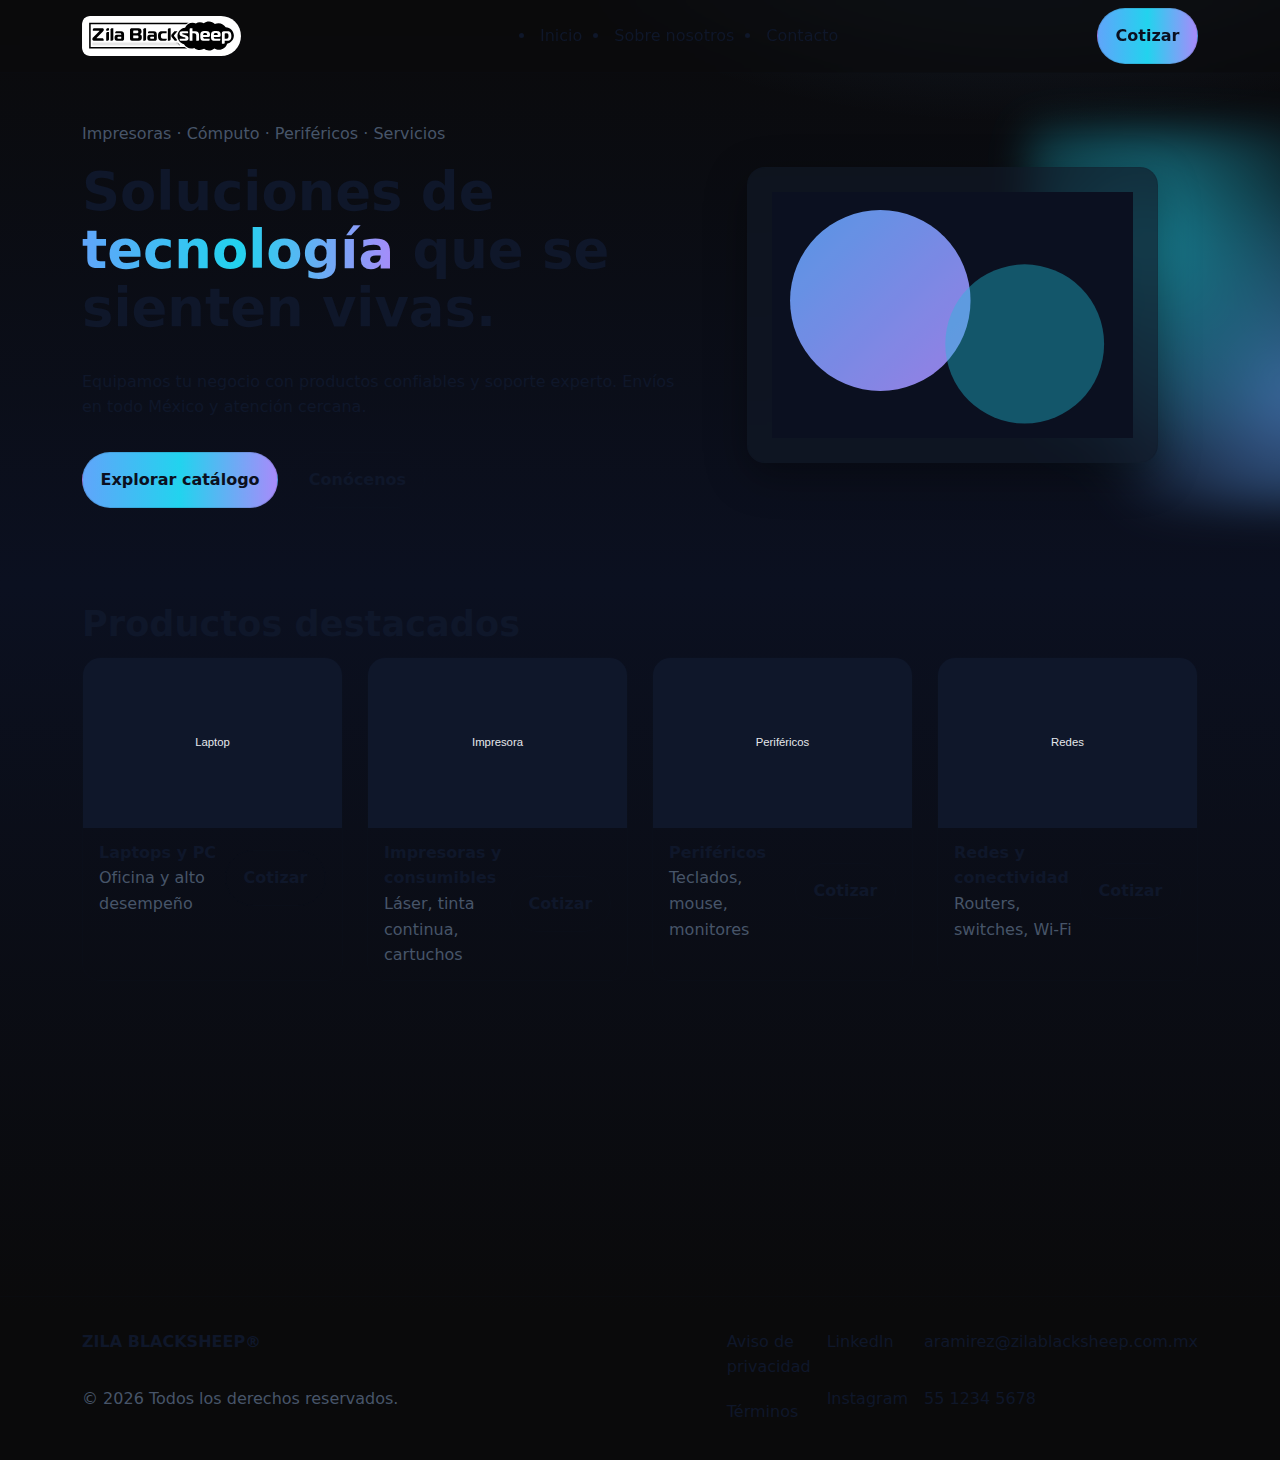
<file: index.html>
<!doctype html>
<html lang="es-MX">
<head>
  <meta charset="utf-8" />
  <meta name="viewport" content="width=device-width, initial-scale=1" />
  <title>Inicio — ZILABLACKSHEEP</title>
  <meta name="description" content="Venta de equipos y servicios de tecnología en México: cómputo, impresoras, periféricos y soporte." />
  <link rel="stylesheet" href="styles.css" />
  <link rel="icon" href="assets/imagotipo-zila.svg" type="image/png">
</head>
<body>

  <div class="progress" id="progress" aria-hidden="true"></div>
  <header>
    <div class="container">
      <nav class="nav" id="nav" aria-label="Navegación principal">
        <a class="brand" href="index.html">
          <img src="assets/zila-logo.svg" alt="Logo" />
          <!-- <strong>ZILA BLACKSHEEP®</strong> -->
        </a>
        <ul class="nav-list" id="menu">
          <li><a href="index.html" aria-current="true">Inicio</a></li>
          <li><a href="sobre.html" >Sobre nosotros</a></li>
          <li><a href="contacto.html" >Contacto</a></li>
        </ul>
        <div class="nav-cta">
          <button class="menu-btn" id="menuBtn" aria-expanded="false" aria-controls="menu">Menú</button>
          <a class="btn primary" href="contacto.html">Cotizar</a>
        </div>
      </nav>
    </div>
  </header>

  <main id="contenido">
    <section class="hero" id="hero">
      <div class="blob" aria-hidden="true"></div>
      <div class="container grid" style="align-items:center;grid-template-columns:1.1fr .9fr">
        <div class="stack reveal">
          <span class="muted">Impresoras · Cómputo · Periféricos · Servicios</span>
          <h1>Soluciones de <span style="background:linear-gradient(90deg,var(--brandA),var(--brandB),var(--brandC));-webkit-background-clip:text;background-clip:text;color:transparent">tecnología</span> que se sienten vivas.</h1>
          <p>Equipamos tu negocio con productos confiables y soporte experto. Envíos en todo México y atención cercana.</p>
          <div style="display:flex;gap:.75rem;flex-wrap:wrap">
            <a class="btn primary" href="#productos">Explorar catálogo</a>
            <a class="btn secondary" href="sobre.html">Conócenos</a>
          </div>
        </div>
        <figure class="card reveal">
          <img src="assets/hero-setup.svg" alt="Setup moderno de cómputo" width="1000" height="680" loading="lazy" />
        </figure>
      </div>
    </section>

    <section id="productos">
      <div class="container">
        <h2 class="reveal">Productos destacados</h2>
        <div class="grid products">
          <article class="product reveal">
            <img src="assets/p1.svg" alt="Laptop" loading="lazy" />
            <div class="meta">
              <div><strong>Laptops y PC</strong><div class="muted">Oficina y alto desempeño</div></div>
              <a class="btn secondary" href="contacto.html" aria-label="Cotizar laptops y PC">Cotizar</a>
            </div>
          </article>
          <article class="product reveal">
            <img src="assets/p2.svg" alt="Impresora" loading="lazy" />
            <div class="meta">
              <div><strong>Impresoras y consumibles</strong><div class="muted">Láser, tinta continua, cartuchos</div></div>
              <a class="btn secondary" href="contacto.html" aria-label="Cotizar impresoras">Cotizar</a>
            </div>
          </article>
          <article class="product reveal">
            <img src="assets/p3.svg" alt="Periféricos" loading="lazy" />
            <div class="meta">
              <div><strong>Periféricos</strong><div class="muted">Teclados, mouse, monitores</div></div>
              <a class="btn secondary" href="contacto.html" aria-label="Cotizar periféricos">Cotizar</a>
            </div>
          </article>
          <article class="product reveal">
            <img src="assets/p4.svg" alt="Redes" loading="lazy" />
            <div class="meta">
              <div><strong>Redes y conectividad</strong><div class="muted">Routers, switches, Wi‑Fi</div></div>
              <a class="btn secondary" href="contacto.html" aria-label="Cotizar redes">Cotizar</a>
            </div>
          </article>
        </div>
      </div>
    </section>

    <section id="marcas" aria-labelledby="marcas-title">
      <div class="container stack">
        <h2 id="marcas-title" class="reveal">Marcas</h2>
        <div class="card brand-strip reveal">
          <div class="marquee" aria-hidden="true">
            <img src="assets/brand-hp.svg" alt="HP" width="140" height="60" />
            <img src="assets/brand-dell.svg" alt="Dell" width="140" height="60" />
            <img src="assets/brand-lenovo.svg" alt="Lenovo" width="140" height="60" />
            <img src="assets/brand-brother.svg" alt="Brother" width="140" height="60" />
            <img src="assets/brand-canon.svg" alt="Canon" width="140" height="60" />
            <img src="assets/brand-epson.svg" alt="Epson" width="140" height="60" />
            <img src="assets/brand-hp.svg" alt="" aria-hidden="true" width="140" height="60" />
            <img src="assets/brand-dell.svg" alt="" aria-hidden="true" width="140" height="60" />
            <img src="assets/brand-lenovo.svg" alt="" aria-hidden="true" width="140" height="60" />
            <img src="assets/brand-brother.svg" alt="" aria-hidden="true" width="140" height="60" />
            <img src="assets/brand-canon.svg" alt="" aria-hidden="true" width="140" height="60" />
            <img src="assets/brand-epson.svg" alt="" aria-hidden="true" width="140" height="60" />
          </div>
        </div>
      </div>
    </section>
  </main>

  <footer>
    <div class="container grid" style="grid-template-columns:1.2fr .8fr">
      <div class="stack">
        <strong>ZILA BLACKSHEEP®</strong>
        <p class="muted">© <span id="year"></span> Todos los derechos reservados.</p>
      </div>
      <div class="grid" style="grid-template-columns:repeat(3,1fr);gap:var(--s3)">
        <nav class="stack"><a href="#">Aviso de privacidad</a><a href="#">Términos</a></nav>
        <nav class="stack"><a href="#">LinkedIn</a><a href="#">Instagram</a></nav>
        <nav class="stack"><a href="mailto:aramirez@zilablacksheep.com.mx">aramirez@zilablacksheep.com.mx</a><a href="tel:+525512345678">55 1234 5678</a></nav>
      </div>
    </div>
  </footer>
  <script src="script.js"></script>

</body>
</html>
</file>
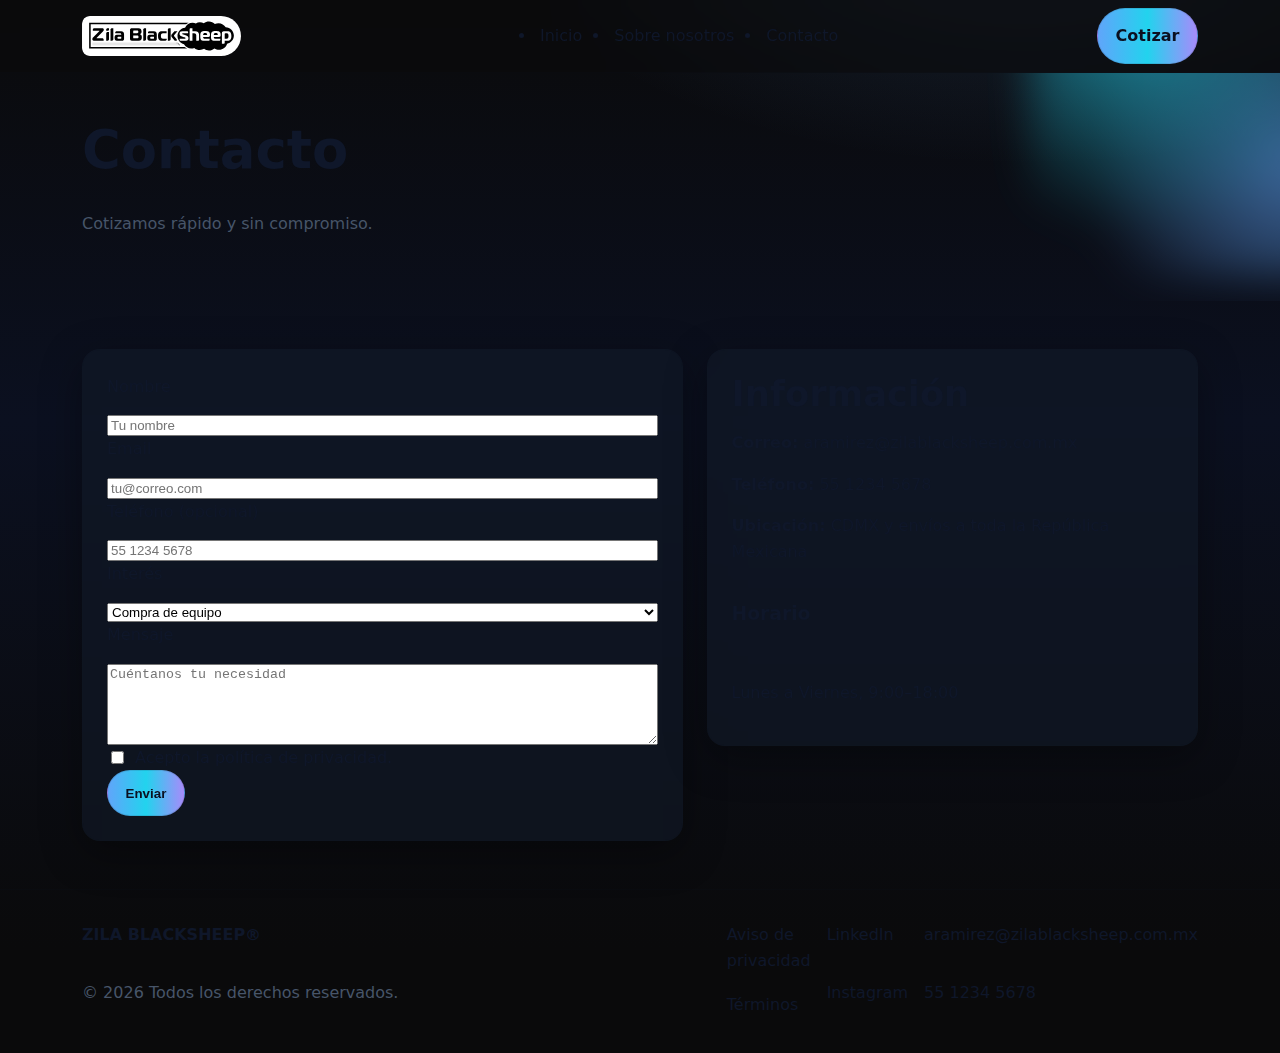
<file: contacto.html>
<!doctype html>
<html lang="es-MX">
<head>
  <meta charset="utf-8" />
  <meta name="viewport" content="width=device-width, initial-scale=1" />
  <title>Contacto — ZILABLACKSHEEP</title>
  <meta name="description" content="Contáctanos para cotizaciones y soporte. Atención en todo México." />
  <link rel="stylesheet" href="styles.css" />
  <link rel="icon" href="assets/imagotipo-zila.svg" type="image/png">
</head>
<body>

  <div class="progress" id="progress" aria-hidden="true"></div>
  <header>
    <div class="container">
      <nav class="nav" id="nav" aria-label="Navegación principal">
        <a class="brand" href="index.html">
          <img src="assets/zila-logo.svg" alt="Logo" />
          <!-- <strong>ZILA BLACKSHEEP®</strong> -->
        </a>
        <ul class="nav-list" id="menu">
          <li><a href="index.html" >Inicio</a></li>
          <li><a href="sobre.html" >Sobre nosotros</a></li>
          <li><a href="contacto.html" aria-current="true">Contacto</a></li>
        </ul>
        <div class="nav-cta">
          <button class="menu-btn" id="menuBtn" aria-expanded="false" aria-controls="menu">Menú</button>
          <a class="btn primary" href="contacto.html">Cotizar</a>
        </div>
      </nav>
    </div>
  </header>

  <main id="contenido">
    <section class="hero" id="inicio">
      <div class="blob" aria-hidden="true"></div>
      <div class="container stack reveal">
        <h1>Contacto</h1>
        <p class="muted">Cotizamos rápido y sin compromiso.</p>
      </div>
    </section>

    <section id="form">
      <div class="container grid" style="grid-template-columns:1.1fr .9fr;align-items:start">
        <form class="card reveal" action="/api/contacto" method="post" novalidate>
          <label class="stack"><span>Nombre</span><input name="nombre" required placeholder="Tu nombre" /></label>
          <label class="stack"><span>Email</span><input name="email" type="email" required placeholder="tu@correo.com" /></label>
          <label class="stack"><span>Teléfono (opcional)</span><input name="telefono" type="tel" placeholder="55 1234 5678" /></label>
          <label class="stack"><span>Interés</span>
            <select name="interes">
              <option>Compra de equipo</option>
              <option>Consumibles/partes</option>
              <option>Servicio técnico</option>
              <option>Otro</option>
            </select>
          </label>
          <label class="stack"><span>Mensaje</span><textarea name="mensaje" rows="5" required placeholder="Cuéntanos tu necesidad"></textarea></label>
          <label style="display:flex;gap:.5rem;align-items:center"><input type="checkbox" required /> <span>Acepto la <a href="#">política de privacidad</a>.</span></label>
          <button class="btn primary" type="submit">Enviar</button>
          <p id="formMsg" class="muted" role="status" aria-live="polite" style="margin:0"></p>
        </form>

        <aside class="card reveal">
          <h2>Información</h2>
          <p><strong>Correo:</strong> aramirez@zilablacksheep.com.mx</p>
          <p><strong>Teléfono:</strong> 55 1234 5678</p>
          <p><strong>Ubicación:</strong> CDMX y envíos a toda la República Mexicana</p>
          <div class="stack">
            <h3>Horario</h3>
            <p>Lunes a Viernes, 9:00–18:00</p>
          </div>
        </aside>
      </div>
    </section>
  </main>

  <footer>
    <div class="container grid" style="grid-template-columns:1.2fr .8fr">
      <div class="stack">
        <strong>ZILA BLACKSHEEP®</strong>
        <p class="muted">© <span id="year"></span> Todos los derechos reservados.</p>
      </div>
      <div class="grid" style="grid-template-columns:repeat(3,1fr);gap:var(--s3)">
        <nav class="stack"><a href="#">Aviso de privacidad</a><a href="#">Términos</a></nav>
        <nav class="stack"><a href="#">LinkedIn</a><a href="#">Instagram</a></nav>
        <nav class="stack"><a href="mailto:aramirez@zilablacksheep.com.mx">aramirez@zilablacksheep.com.mx</a><a href="tel:+525512345678">55 1234 5678</a></nav>
      </div>
    </div>
  </footer>
  <script src="script.js"></script>

</body>
</html>
</file>
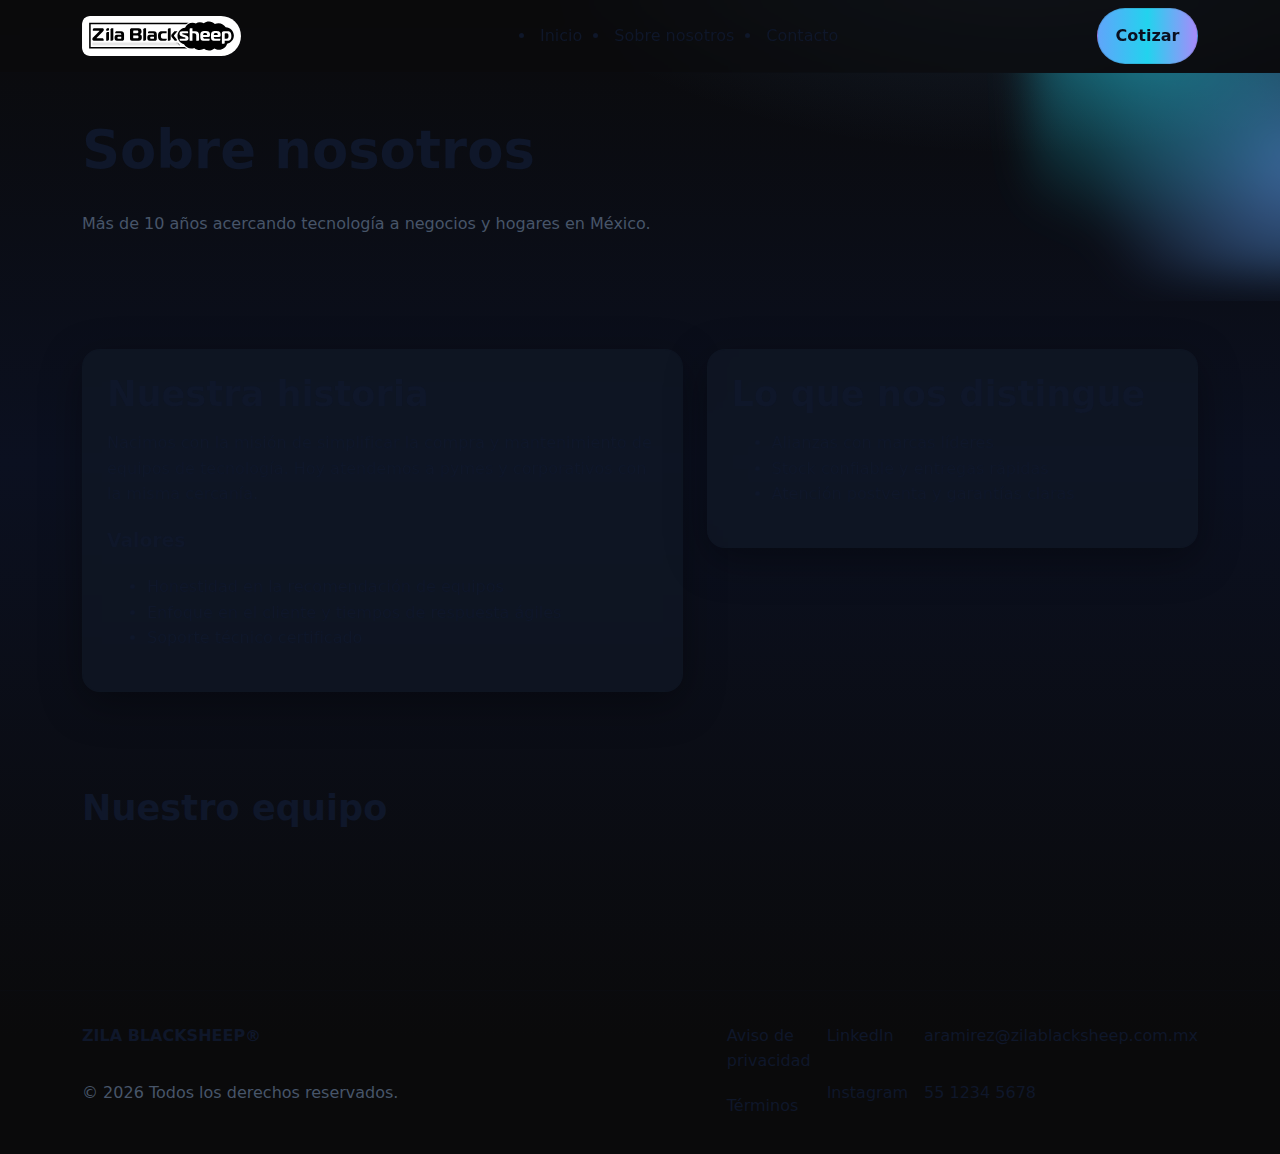
<file: sobre.html>
<!doctype html>
<html lang="es-MX">
<head>
  <meta charset="utf-8" />
  <meta name="viewport" content="width=device-width, initial-scale=1" />
  <title>Sobre nosotros — ZILABLACKSHEEP</title>
  <meta name="description" content="Conoce nuestra historia, misión, visión y equipo. Empresa mexicana de tecnología enfocada en soluciones confiables." />
  <link rel="stylesheet" href="styles.css" />
  <link rel="icon" href="assets/imagotipo-zila.svg" type="image/png">
</head>
<body>

  <div class="progress" id="progress" aria-hidden="true"></div>
  <header>
    <div class="container">
      <nav class="nav" id="nav" aria-label="Navegación principal">
        <a class="brand" href="index.html">
          <img src="assets/zila-logo.svg" alt="Logo" />
          <!-- <strong>ZILA BLACKSHEEP®</strong> -->
        </a>
        <ul class="nav-list" id="menu">
          <li><a href="index.html" >Inicio</a></li>
          <li><a href="sobre.html" aria-current="true">Sobre nosotros</a></li>
          <li><a href="contacto.html" >Contacto</a></li>
        </ul>
        <div class="nav-cta">
          <button class="menu-btn" id="menuBtn" aria-expanded="false" aria-controls="menu">Menú</button>
          <a class="btn primary" href="contacto.html">Cotizar</a>
        </div>
      </nav>
    </div>
  </header>

  <main id="contenido">
    <section class="hero" id="inicio">
      <div class="blob" aria-hidden="true"></div>
      <div class="container stack reveal">
        <h1>Sobre nosotros</h1>
        <p class="muted">Más de 10 años acercando tecnología a negocios y hogares en México.</p>
      </div>
    </section>

    <section id="historia">
      <div class="container grid" style="grid-template-columns:1.1fr .9fr;align-items:start">
        <article class="card reveal">
          <h2>Nuestra historia</h2>
          <p>Nacimos con la misión de simplificar la compra y mantenimiento de equipos de tecnología. Hoy atendemos a pymes y corporativos con la misma cercanía.</p>
          <h3>Valores</h3>
          <ul>
            <li>Honestidad en la recomendación de equipos</li>
            <li>Enfoque en el cliente y tiempos de respuesta ágiles</li>
            <li>Soporte técnico certificado</li>
          </ul>
        </article>
        <aside class="card reveal">
          <h2>Lo que nos distingue</h2>
          <ul>
            <li>Alianzas con marcas líderes</li>
            <li>Stock confiable y entregas rápidas</li>
            <li>Atención postventa y garantías claras</li>
          </ul>
        </aside>
      </div>
    </section>

    <section id="equipo">
      <div class="container">
        <h2 class="reveal">Nuestro equipo</h2>
        <div class="grid" style="grid-template-columns:repeat(auto-fit,minmax(240px,1fr))">
          <article class="card reveal"><strong>Persona 1</strong><div class="muted">Dirección comercial</div></article>
          <article class="card reveal"><strong>Persona 2</strong><div class="muted">Soporte técnico</div></article>
          <article class="card reveal"><strong>Persona 3</strong><div class="muted">Compras</div></article>
          <article class="card reveal"><strong>Persona 4</strong><div class="muted">Operaciones</div></article>
        </div>
      </div>
    </section>
  </main>

  <footer>
    <div class="container grid" style="grid-template-columns:1.2fr .8fr">
      <div class="stack">
        <strong>ZILA BLACKSHEEP®</strong>
        <p class="muted">© <span id="year"></span> Todos los derechos reservados.</p>
      </div>
      <div class="grid" style="grid-template-columns:repeat(3,1fr);gap:var(--s3)">
        <nav class="stack"><a href="#">Aviso de privacidad</a><a href="#">Términos</a></nav>
        <nav class="stack"><a href="#">LinkedIn</a><a href="#">Instagram</a></nav>
        <nav class="stack"><a href="mailto:aramirez@zilablacksheep.com.mx">aramirez@zilablacksheep.com.mx</a><a href="tel:+525512345678">55 1234 5678</a></nav>
      </div>
    </div>
  </footer>
  <script src="script.js"></script>

</body>
</html>
</file>
<file: styles.css>
/* styles.css — Diseño moderno, profesional y vivo (es-MX) */
*,*::before,*::after{box-sizing:border-box}
:root{
  --bg:#0b1020; --fg:#e5e7eb; --muted:#9aa5b1; --line:rgba(255,255,255,.12);
  --brandA:#60a5fa; --brandB:#22d3ee; --brandC:#a78bfa;
  --card:#111827; --radius:18px; --container:1180px;
  --s1:.5rem; --s2:.75rem; --s3:1rem; --s4:1.5rem; --s5:2rem; --s6:3rem;
}
@media (prefers-color-scheme: light){
  :root{--bg:#ffffff;--fg:#0f172a;--muted:#475569;--line:rgba(15,23,42,.12);--card:#f8fafc}
}
html:focus-within{scroll-behavior:smooth}
body{margin:0;font-family:Inter,ui-sans-serif,system-ui,-apple-system,Segoe UI,Roboto,Ubuntu,Cantarell,Noto Sans,sans-serif;color:var(--fg);background:
  radial-gradient(1200px 600px at 80% -10%, rgba(96,165,250,.18), transparent 45%),
  linear-gradient(180deg,#0a0a0b, #0b1020 40%, #0a0a0b 90%);
  line-height:1.6;
}
img,svg,video{max-width:100%;height:auto;display:block}
a{color:inherit;text-decoration:none}

.container{max-width:var(--container);margin-inline:auto;padding-inline:clamp(1rem,4vw,2rem)}
.grid{display:grid;gap:var(--s4)}
.stack{display:grid;gap:var(--s3)}
.card{background:rgba(17,24,39,.65);backdrop-filter:blur(8px);border:1px solid var(--line);border-radius:var(--radius);padding:var(--s4);box-shadow:0 12px 40px rgba(0,0,0,.35)}
.muted{color:var(--muted)}

.btn{display:inline-flex;align-items:center;gap:.6rem;padding:.9rem 1.1rem;border-radius:999px;border:1px solid var(--line);font-weight:700;transition:transform .2s ease}
.btn.primary{background:linear-gradient(90deg,var(--brandA),var(--brandB),var(--brandC));color:#0b1020}
.btn.secondary{background:transparent;color:var(--fg)}
.btn:hover{transform:translateY(-1px)}
:focus{outline:3px solid #7dd3fc;outline-offset:2px}

.progress{position:fixed;inset:0 0 auto 0;height:3px;background:linear-gradient(90deg,var(--brandA),var(--brandB),var(--brandC));transform-origin:0 50%;transform:scaleX(0);z-index:90}

header{position:sticky;top:0;z-index:50;background:rgba(10,10,11,.6);backdrop-filter:blur(8px);border-bottom:1px solid var(--line)}
.nav{display:grid;grid-template-columns:auto 1fr auto;align-items:center;min-height:72px}
.brand{display:flex;align-items:center;gap:.75rem}
/* .brand img{width: 102px;height:40px;border-radius:10px}
 */
 .brand img {
  max-height: 40px;   /* tamaño máximo en desktop */
  height: auto;
  width: auto;
  border-radius: 8px; /* opcional, si tu logo necesita esquinas redondeadas */
  object-fit: contain;
}
.logo-icon {
  max-height: 48px; /* ajusta según el tamaño que quieras */
  width: auto;
  object-fit: contain;
}

/* En móviles el logo puede crecer un poco más */
@media (max-width: 300px) {
  .brand img {
    max-height: 70px;
  }
}

.nav-list{display:flex;gap:var(--s4);justify-content:center}
.nav-list a{position:relative;padding:.25rem .25rem}
.nav-list a::after{content:"";position:absolute;left:0;right:0;bottom:-6px;height:2px;background:linear-gradient(90deg,var(--brandA),var(--brandB));transform:scaleX(0);transform-origin:0 50%;transition:transform .25s ease}
.nav-list a:hover::after,.nav-list a[aria-current="true"]::after{transform:scaleX(1)}
.menu-btn{display:none;background:none;border:1px solid var(--line);padding:.6rem .8rem;border-radius:10px}
.nav-cta{display:flex;gap:.6rem}

@media (max-width:900px){
  .nav{grid-template-columns:1fr auto}
  .nav-list{display:none}
  .menu-btn{display:inline-flex}
  .nav[data-open="true"] .nav-list{display:flex;position:absolute;inset:auto 0 0 0;flex-direction:column;background:rgba(10,10,11,.9);backdrop-filter:blur(8px);padding:var(--s4);border-top:1px solid var(--line);animation:fade-in .25s ease}
}

.hero{position:relative;overflow:hidden;padding-block:var(--s6)}
.blob{position:absolute;inset:auto -10% 10% auto;width:380px;height:380px;background:
  radial-gradient(circle at 30% 30%,var(--brandB), transparent 60%),
  radial-gradient(circle at 70% 70%,var(--brandA), transparent 55%);
  filter:blur(20px);opacity:.6;animation:float 10s ease-in-out infinite}
@keyframes float{0%{transform:translateY(0) translateX(0)}50%{transform:translateY(-12px) translateX(-8px)}100%{transform:translateY(0) translateX(0)}}
@keyframes fade-in{from{opacity:0;transform:translateY(6px)}to{opacity:1;transform:translateY(0)}}

section{padding-block:var(--s6)}
h1{font-size:clamp(2.1rem,4.8vw,3.3rem);line-height:1.1;margin:0}
h2{font-size:clamp(1.6rem,3.2vw,2.2rem);line-height:1.15;margin:0 0 var(--s2)}

.products{grid-template-columns:repeat(auto-fit,minmax(230px,1fr))}
.product{border:1px solid var(--line);border-radius:var(--radius);overflow:hidden;transition:transform .25s ease, box-shadow .25s ease}
.product:hover{transform:translateY(-3px);box-shadow:0 10px 30px rgba(0,0,0,.35)}
.product .meta{display:flex;justify-content:space-between;align-items:center;padding:var(--s2) var(--s3)}

.services{grid-template-columns:repeat(auto-fit,minmax(260px,1fr))}

.brand-strip{overflow:hidden}
.marquee{display:flex;gap:3rem;align-items:center;animation:scroll 25s linear infinite}
.marquee img{filter:grayscale(100%);opacity:.9}
@keyframes scroll{from{transform:translateX(0)}to{transform:translateX(-50%)}} 

.reveal{opacity:0;transform:translateY(12px);transition:opacity .6s ease, transform .6s ease}
.reveal.in{opacity:1;transform:none}

footer{border-top:1px solid var(--line);padding-block:var(--s5)}
</file>
